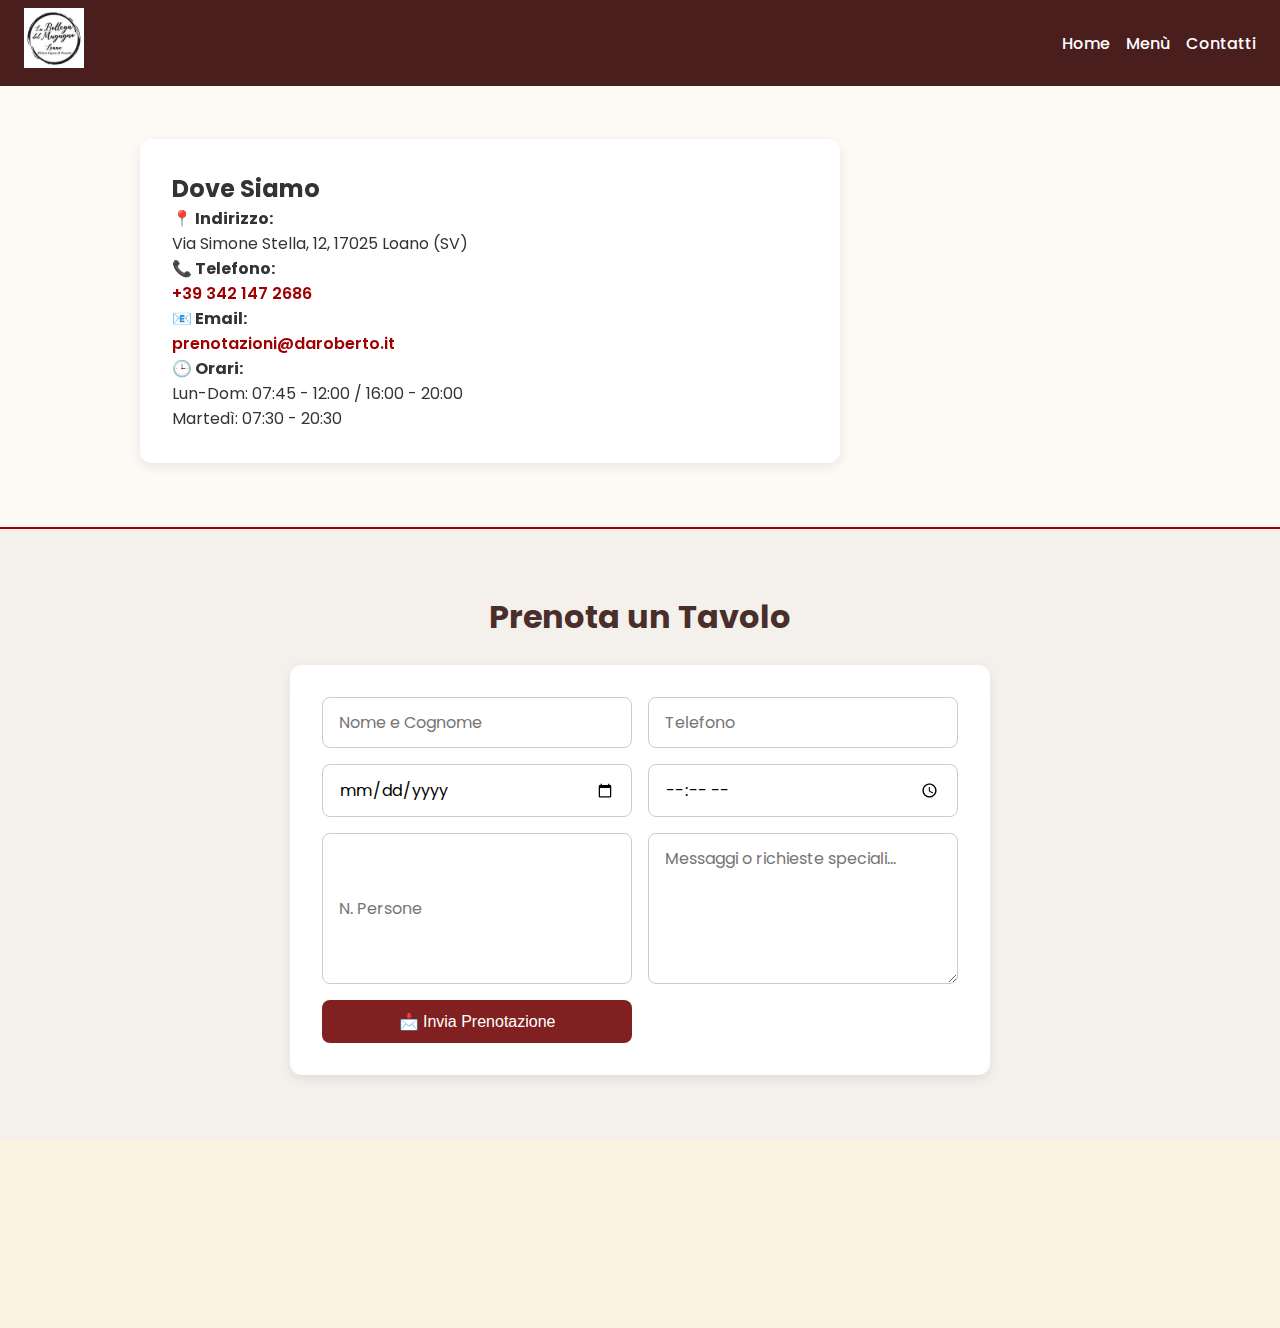
<file: contatti.html>
<!DOCTYPE html>
<html lang="it">
<head>
    <meta charset="UTF-8">
    <meta name="viewport" content="width=device-width, initial-scale=1.0">
    <title>Contatti - Bottega Del Mugugno</title>
    <link rel="icon" href="logo.jpg" type="image/png">

    <!-- Google Fonts -->
    <link href="https://fonts.googleapis.com/css2?family=Poppins:wght@400;600&display=swap" rel="stylesheet">

    <!-- CSS Personalizzato -->
    <link rel="stylesheet" href="style.css">

    <!-- AOS CSS -->
    <link href="https://unpkg.com/aos@2.3.4/dist/aos.css" rel="stylesheet">

    <!-- Script Navbar -->
    <script defer src="script.js"></script>
</head>
<body>
<div class="wrapper">

    <!-- Navbar -->
    <header id="navbar" class="navbar" data-aos="fade-down">
        <div class="container">
            <img src="logo.jpg" alt="Logo Bottega del Mugugno" class="logo">
            <div class="menu-toggle" id="menu-toggle">&#9776;</div>
            <nav id="nav-links" class="nav-links">
                <a href="index.html">Home</a>
                <a href="menu.html">Menù</a>
                <a href="contatti.html" class="active">Contatti</a>
            </nav>
        </div>
    </header>

    <!-- Hero -->
    <section class="hero-contact" data-aos="zoom-in">
        <h1>Contattaci</h1>
        <p>Per prenotazioni, eventi o qualsiasi informazione, siamo sempre disponibili.</p>
    </section>

    <!-- Info Contatto + Mappa -->
    <section class="contact-info enhanced-contact">
        <div class="info-box wide" data-aos="fade-right">
            <h2>Dove Siamo</h2>
            <p><strong>📍 Indirizzo:</strong><br> Via Simone Stella, 12, 17025 Loano (SV)</p>
            <p><strong>📞 Telefono:</strong><br> <a href="tel:+393421472686">+39 342 147 2686</a></p>
            <p><strong>📧 Email:</strong><br> <a href="mailto:prenotazioni@daroberto.it">prenotazioni@daroberto.it</a></p>
            <p><strong>🕒 Orari:</strong><br>
                Lun-Dom: 07:45 - 12:00 / 16:00 - 20:00<br>
                Martedì: 07:30 - 20:30
            </p>
        </div>

        <div class="map-box" data-aos="fade-left">
            <iframe
                    src="https://www.google.com/maps/embed?pb=!1m18!1m12!1m3!1d2863.020332931286!2d8.259384715365272!3d44.12508567910825!2m3!1f0!2f0!3f0!3m2!1i1024!2i768!4f13.1!3m3!1m2!1s0x12d297bca4b0873f%3A0x2b66a716e07ffea6!2sVia%20Simone%20Stella%2C%2012%2C%2017025%20Loano%20SV!5e0!3m2!1sit!2sit!4v1706047200000!5m2!1sit!2sit"
                    width="100%" height="300" style="border:0;" allowfullscreen="" loading="lazy" referrerpolicy="no-referrer-when-downgrade">
            </iframe>
        </div>
    </section>

    <!-- Form Prenotazione -->
    <section class="contact-form" data-aos="fade-up">
        <h2>Prenota un Tavolo</h2>
        <form action="mailto:prenotazioni@daroberto.it" method="POST" enctype="text/plain" class="form-grid">
            <input type="text" name="Nome" placeholder="Nome e Cognome" required>
            <input type="tel" name="Telefono" placeholder="Telefono" required>
            <input type="date" name="Data" required>
            <input type="time" name="Ora" required>
            <input type="number" name="Persone" placeholder="N. Persone" min="1" required>
            <textarea name="Messaggio" rows="5" placeholder="Messaggi o richieste speciali..."></textarea>
            <button type="submit" class="btn">📩 Invia Prenotazione</button>
        </form>
    </section>

    <!-- Footer -->
    <footer data-aos="fade-up">
        <p>&copy; 2025 Ristorante Bottega Del Mugugno - Tutti i diritti riservati - Realizzato da Fabio Merello</p>
    </footer>

</div>

<!-- AOS Script -->
<script src="https://unpkg.com/aos@2.3.4/dist/aos.js"></script>
<script>
    AOS.init({
        duration: 1000,
        once: true
    });
</script>

</body>
</html>
</file>
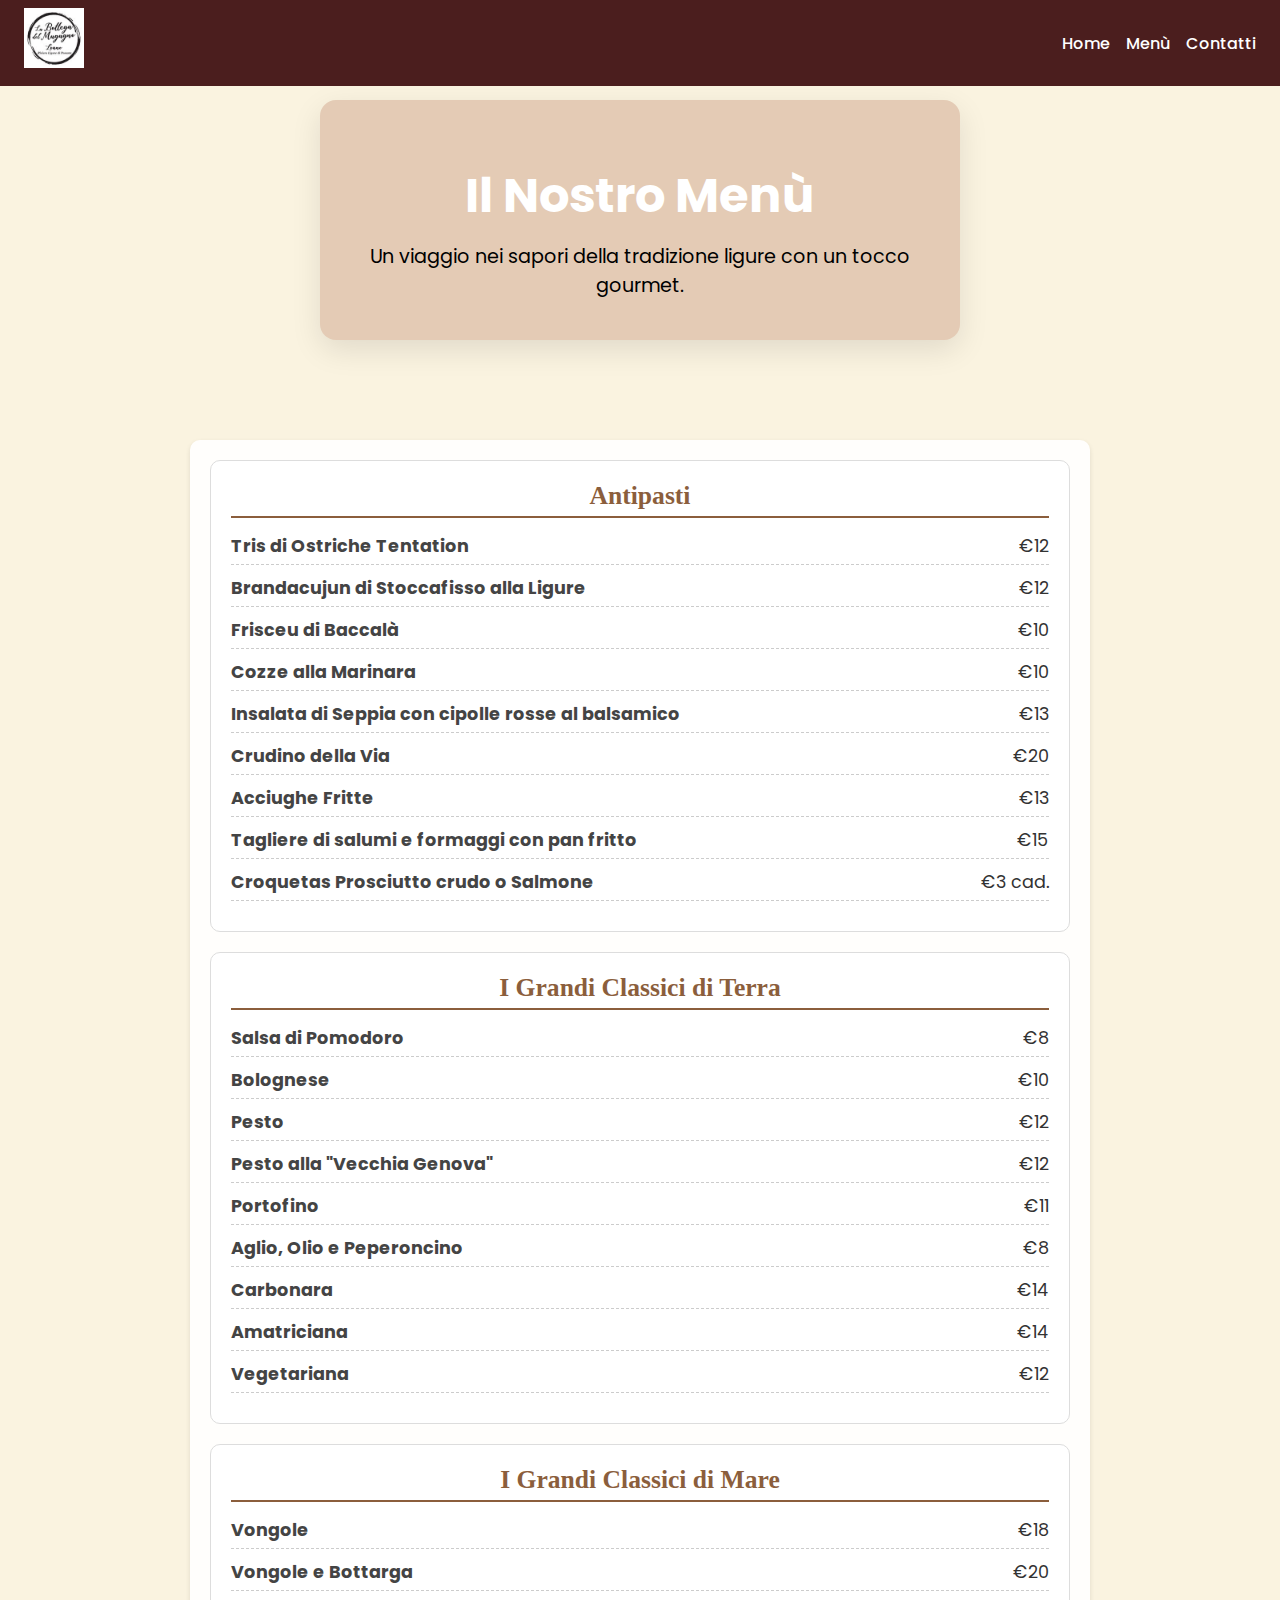
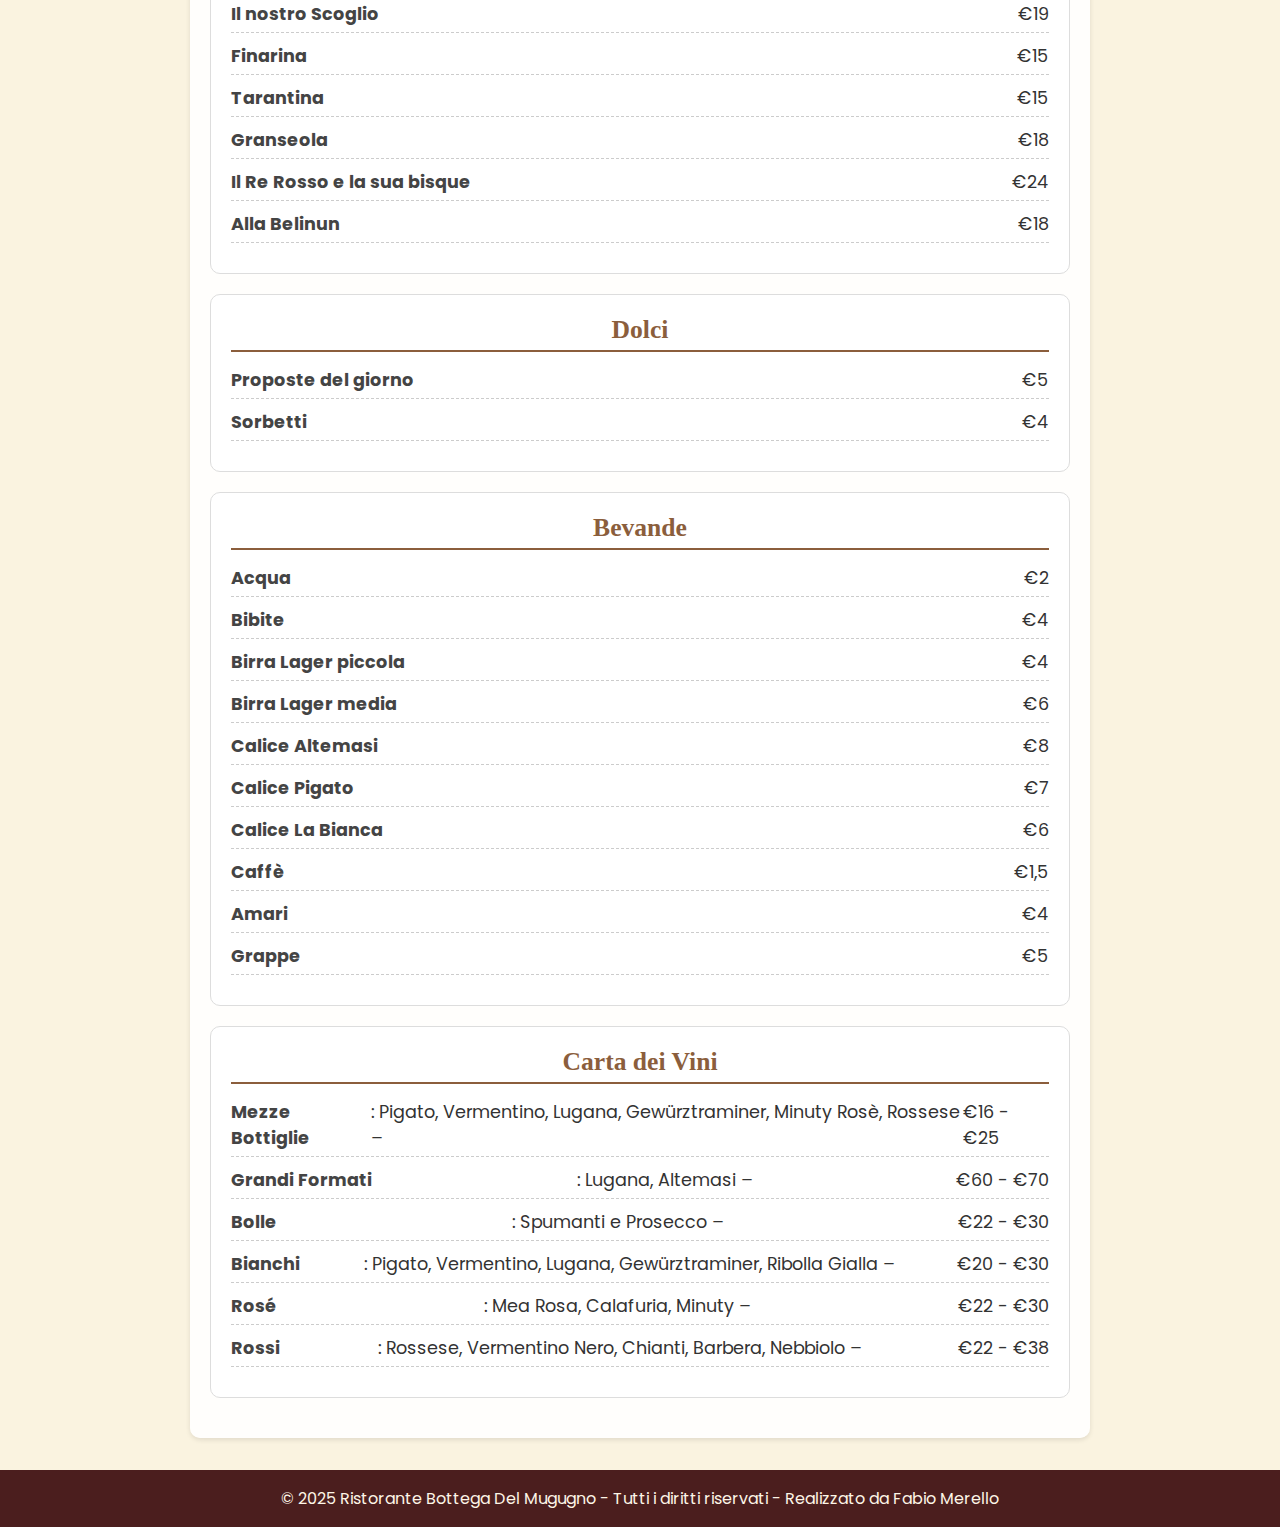
<file: menu.html>
<!DOCTYPE html>
<html lang="it">
<head>
    <meta charset="UTF-8" />
    <meta name="viewport" content="width=device-width, initial-scale=1" />
    <title>Menù - Ristorante Bottega Del Mugugno</title>
    <link rel="icon" href="logo.jpg" type="image/png">
    <script defer src="script.js"></script>
    <link rel="stylesheet" href="style.css" />
    <link href="https://fonts.googleapis.com/css2?family=Poppins:wght@400;600&display=swap" rel="stylesheet" />
</head>
<body>
<div class="wrapper">

    <!-- Navbar -->
    <header id="navbar" class="navbar">
        <div class="container">
            <img src="logo.jpg" alt="Logo" class="logo" />
            <div class="menu-toggle" id="menu-toggle">&#9776;</div>
            <nav id="nav-links" class="nav-links">
                <a href="index.html">Home</a>
                <a href="menu.html" class="active">Menù</a>
                <a href="contatti.html">Contatti</a>
            </nav>
        </div>
    </header>

    <!-- Hero Menu -->
    <section class="hero-menu">
        <h1>Il Nostro Menù</h1>
        <p>Un viaggio nei sapori della tradizione ligure con un tocco gourmet.</p>
    </section>

    <!-- Menù Section -->
    <section class="menu-section">

        <div class="menu-category">
            <h2>Antipasti</h2>
            <ul>
                <li><strong>Tris di Ostriche Tentation</strong> <span>€12</span></li>
                <li><strong>Brandacujun di Stoccafisso alla Ligure</strong> <span>€12</span></li>
                <li><strong>Frisceu di Baccalà</strong> <span>€10</span></li>
                <li><strong>Cozze alla Marinara</strong> <span>€10</span></li>
                <li><strong>Insalata di Seppia con cipolle rosse al balsamico</strong> <span>€13</span></li>
                <li><strong>Crudino della Via</strong> <span>€20</span></li>
                <li><strong>Acciughe Fritte</strong> <span>€13</span></li>
                <li><strong>Tagliere di salumi e formaggi con pan fritto</strong> <span>€15</span></li>
                <li><strong>Croquetas Prosciutto crudo o Salmone</strong> <span>€3 cad.</span></li>
            </ul>
            </div>

        <div class="menu-category">
            <h2>I Grandi Classici di Terra</h2>
            <ul>
                <li><strong>Salsa di Pomodoro</strong> <span>€8</span></li>
                <li><strong>Bolognese</strong> <span>€10</span></li>
                <li><strong>Pesto</strong> <span>€12</span></li>
                <li><strong>Pesto alla "Vecchia Genova"</strong> <span>€12</span></li>
                <li><strong>Portofino</strong> <span>€11</span></li>
                <li><strong>Aglio, Olio e Peperoncino</strong> <span>€8</span></li>
                <li><strong>Carbonara</strong> <span>€14</span></li>
                <li><strong>Amatriciana</strong> <span>€14</span></li>
                <li><strong>Vegetariana</strong> <span>€12</span></li>
            </ul>
            </div>

        <div class="menu-category">
            <h2>I Grandi Classici di Mare</h2>
            <ul>
                <li><strong>Vongole</strong> <span>€18</span></li>
                <li><strong>Vongole e Bottarga</strong> <span>€20</span></li>
                <li><strong>Il nostro Scoglio</strong> <span>€19</span></li>
                <li><strong>Finarina</strong> <span>€15</span></li>
                <li><strong>Tarantina</strong> <span>€15</span></li>
                <li><strong>Granseola</strong> <span>€18</span></li>
                <li><strong>Il Re Rosso e la sua bisque</strong> <span>€24</span></li>
                <li><strong>Alla Belinun</strong> <span>€18</span></li>
            </ul>
            </div>

        <div class="menu-category">
            <h2>Dolci</h2>
            <ul>
                <li><strong>Proposte del giorno</strong> <span>€5</span></li>
                <li><strong>Sorbetti</strong> <span>€4</span></li>
            </ul>

        </div>

        <div class="menu-category">
            <h2>Bevande</h2>
            <ul>
                <li><strong>Acqua</strong> <span>€2</span></li>
                <li><strong>Bibite</strong> <span>€4</span></li>
                <li><strong>Birra Lager piccola</strong> <span>€4</span></li>
                <li><strong>Birra Lager media</strong> <span>€6</span></li>
                <li><strong>Calice Altemasi</strong> <span>€8</span></li>
                <li><strong>Calice Pigato</strong> <span>€7</span></li>
                <li><strong>Calice La Bianca</strong> <span>€6</span></li>
                <li><strong>Caffè</strong> <span>€1,5</span></li>
                <li><strong>Amari</strong> <span>€4</span></li>
                <li><strong>Grappe</strong> <span>€5</span></li>
            </ul>
        </div>

        <div class="menu-category">
            <h2>Carta dei Vini</h2>
            <ul>
                <li><strong>Mezze Bottiglie</strong>: Pigato, Vermentino, Lugana, Gewürztraminer, Minuty Rosè, Rossese – <span>€16 - €25</span></li>
                <li><strong>Grandi Formati</strong>: Lugana, Altemasi – <span>€60 - €70</span></li>
                <li><strong>Bolle</strong>: Spumanti e Prosecco – <span>€22 - €30</span></li>
                <li><strong>Bianchi</strong>: Pigato, Vermentino, Lugana, Gewürztraminer, Ribolla Gialla – <span>€20 - €30</span></li>
                <li><strong>Rosé</strong>: Mea Rosa, Calafuria, Minuty – <span>€22 - €30</span></li>
                <li><strong>Rossi</strong>: Rossese, Vermentino Nero, Chianti, Barbera, Nebbiolo – <span>€22 - €38</span></li>
            </ul>
        </div>

    </section>

    <!-- Footer -->
    <footer>
        <p>&copy; 2025 Ristorante Bottega Del Mugugno - Tutti i diritti riservati - Realizzato da Fabio Merello</p>
    </footer>

</div>
</body>
</html>
</file>
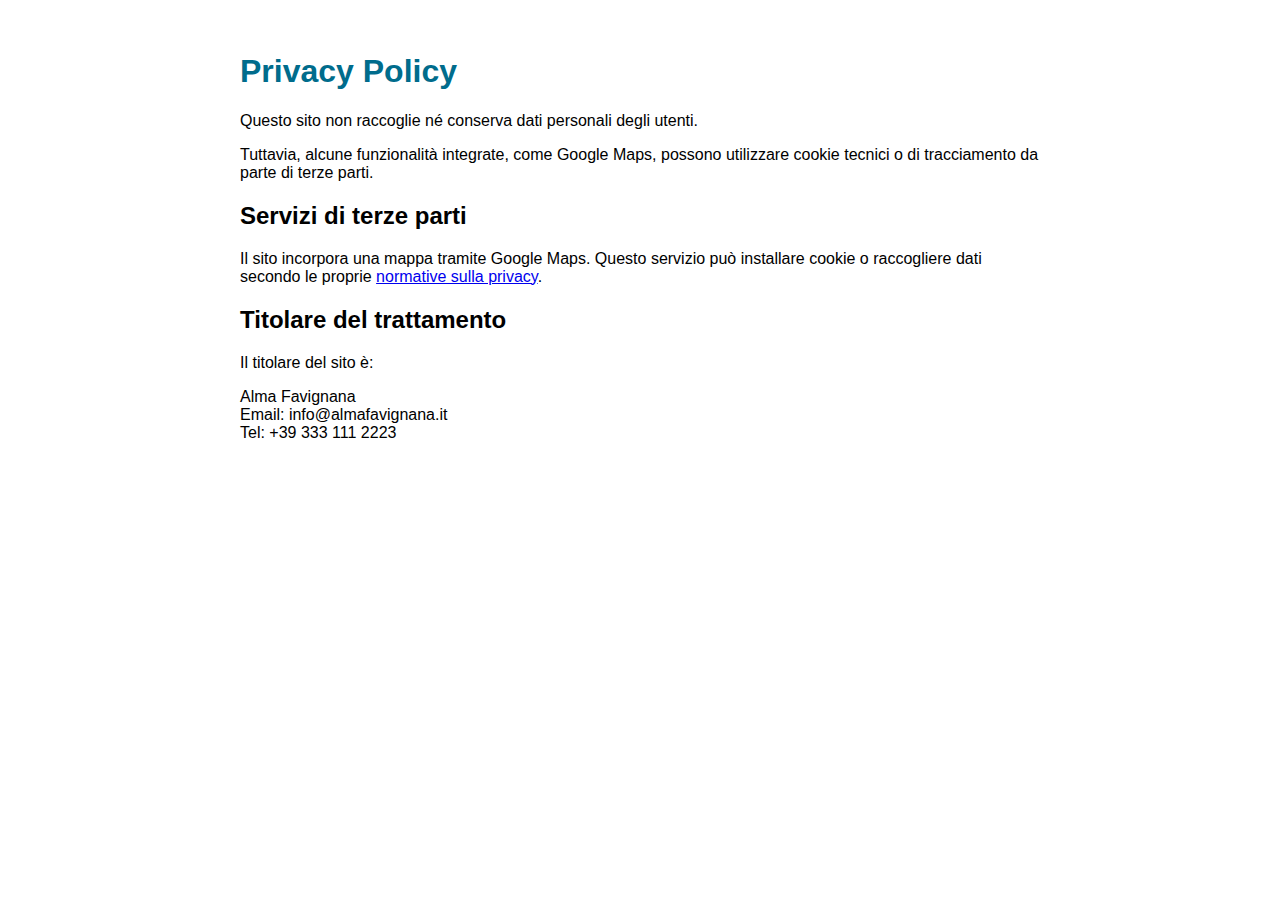
<file: privacy.html>
<!DOCTYPE html>
<html lang="it">
<head>
    <meta charset="UTF-8">
    <title>Privacy Policy</title>
    <style>
        body { font-family: sans-serif; padding: 2rem; max-width: 800px; margin: auto; }
        h1 { color: #006c8c; }
    </style>
</head>
<body>
<h1>Privacy Policy</h1>
<p>Questo sito non raccoglie né conserva dati personali degli utenti.</p>
<p>Tuttavia, alcune funzionalità integrate, come Google Maps, possono utilizzare cookie tecnici o di tracciamento da parte di terze parti.</p>
<h2>Servizi di terze parti</h2>
<p>
    Il sito incorpora una mappa tramite Google Maps. Questo servizio può installare cookie o raccogliere dati secondo le proprie <a href="https://policies.google.com/privacy?hl=it" target="_blank" rel="noopener">normative sulla privacy</a>.
</p>
<h2>Titolare del trattamento</h2>
<p>Il titolare del sito è:</p>
<p>
    Alma Favignana<br>
    Email: info@almafavignana.it<br>
    Tel: +39 333 111 2223
</p>
</body>
</html>
</file>
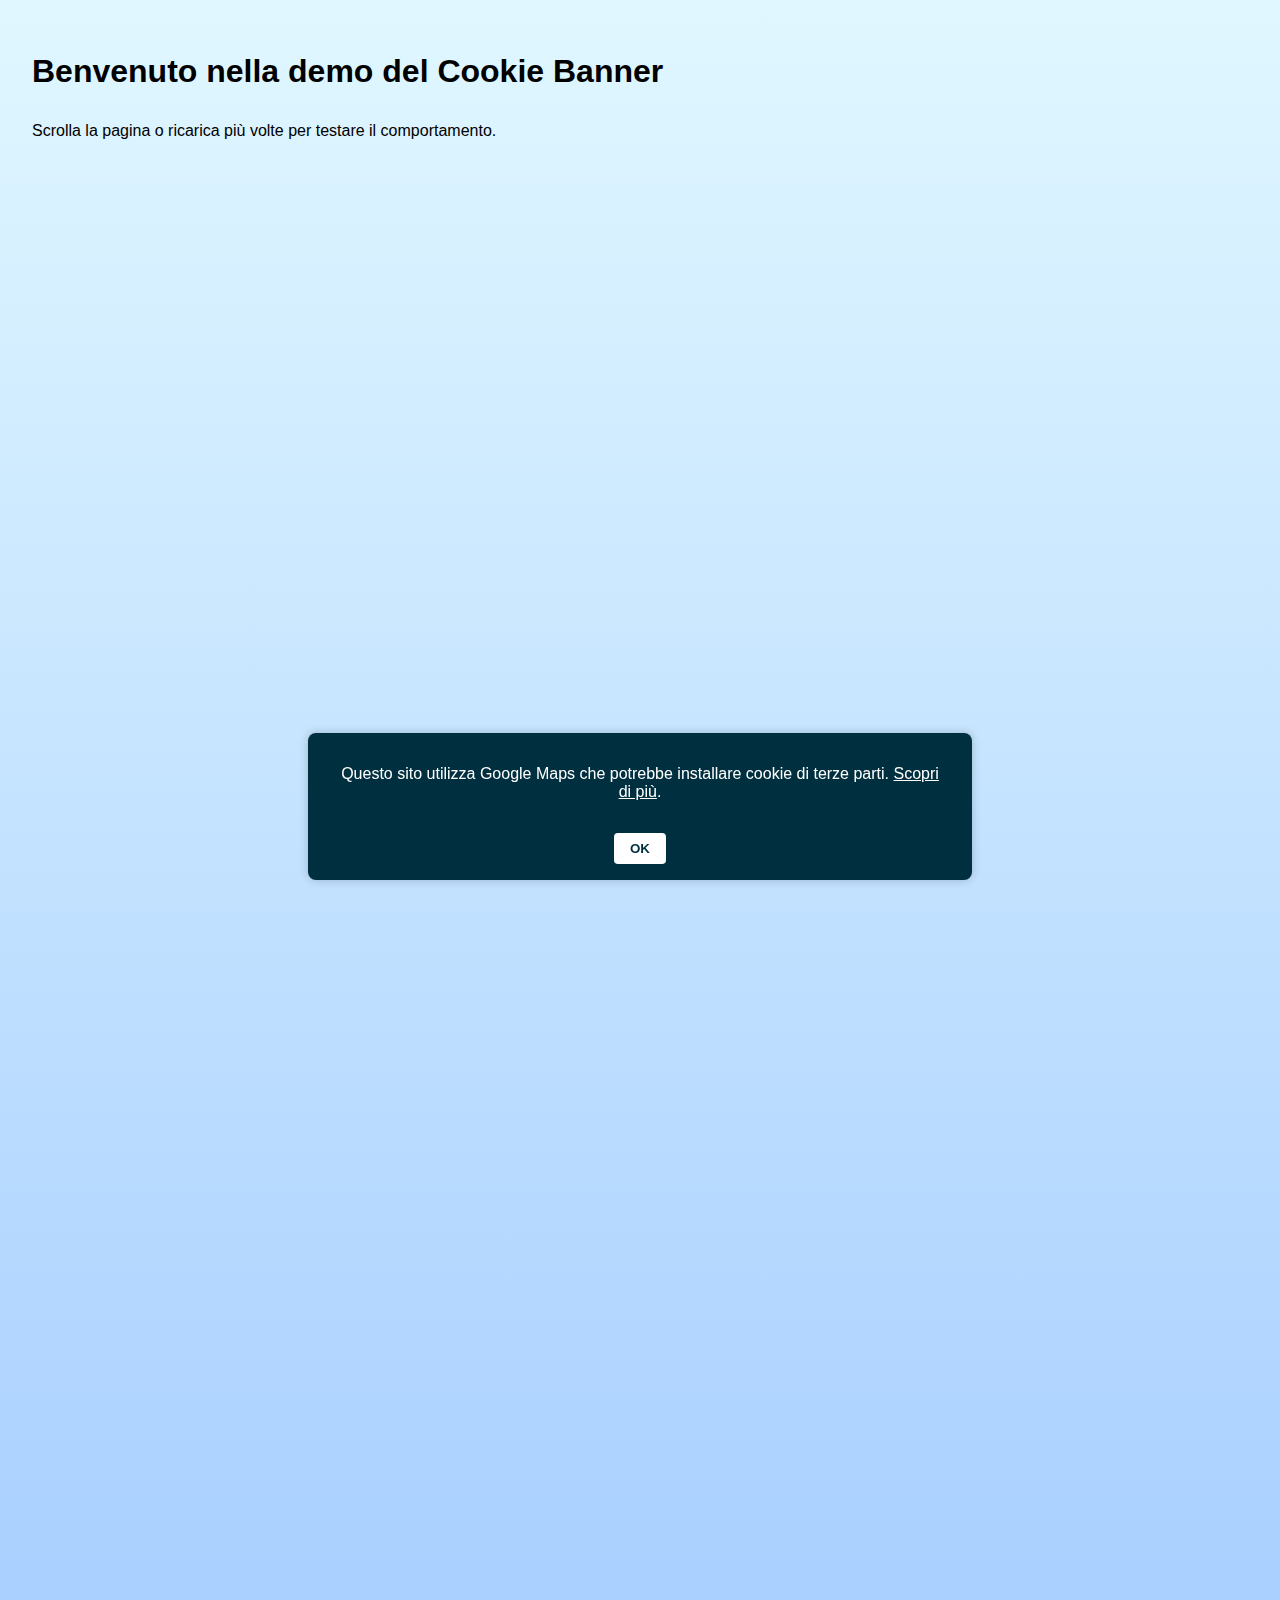
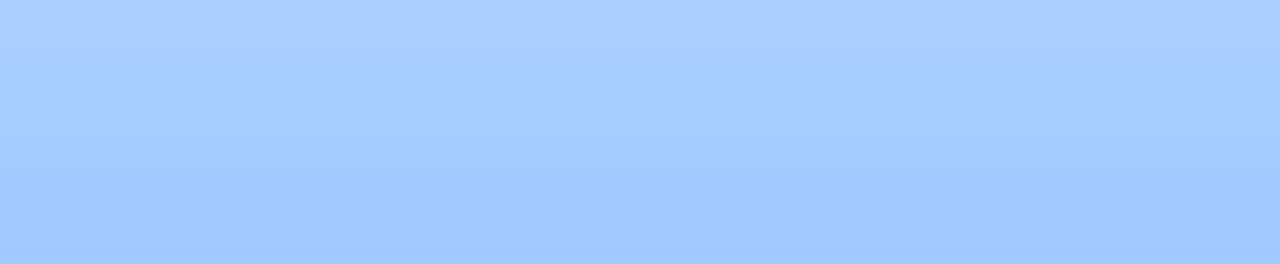
<file: test.html>
<!DOCTYPE html>
<html lang="it">
<head>
  <meta charset="UTF-8" />
  <meta name="viewport" content="width=device-width, initial-scale=1.0" />
  <title>Demo Cookie Banner</title>
  <style>
    body {
      margin: 0;
      font-family: 'Poppins', sans-serif;
      min-height: 200vh;
      padding: 2rem;
      background: linear-gradient(#e0f7ff, #a0c9ff);
    }

    h1 {
      margin-bottom: 2rem;
    }

    /* ========================
       COOKIE BANNER
    ========================= */
    #cookie-banner {
      position: fixed;
      bottom: 20px;
      left: 50%;
      transform: translateX(-50%) translateY(50px);
      opacity: 0;
      background-color: #00303f;
      color: white;
      padding: 1rem 2rem;
      border-radius: 8px;
      box-shadow: 0 0 10px rgba(0, 0, 0, 0.2);
      transition: all 0.5s ease;
      z-index: 9999;
      display: none;
      max-width: 90%;
      width: 600px;
      text-align: center;
      font-family: 'Poppins', sans-serif;
      flex-direction: column;
      align-items: center;
    }

    #cookie-banner.show {
      display: flex;
      transform: translateX(-50%) translateY(0);
      opacity: 1;
    }

    #cookie-banner button {
      margin-top: 1rem;
      padding: 0.5rem 1rem;
      background-color: white;
      color: #00303f;
      border: none;
      border-radius: 4px;
      font-weight: bold;
      cursor: pointer;
      transition: background-color 0.3s ease;
    }

    #cookie-banner button:hover {
      background-color: #005fa3;
      color: white;
    }

    #cookie-banner a {
      color: white;
      text-decoration: underline;
    }
  </style>
</head>
<body>

<h1>Benvenuto nella demo del Cookie Banner</h1>
<p>Scrolla la pagina o ricarica più volte per testare il comportamento.</p>

<!-- COOKIE BANNER -->
<div id="cookie-banner">
  <p>
    Questo sito utilizza Google Maps che potrebbe installare cookie di terze parti.
    <a href="privacy.html" target="_blank" rel="noopener">Scopri di più</a>.
  </p>
  <button id="accept-cookies">OK</button>
</div>

<script>
  document.addEventListener("DOMContentLoaded", () => {
    const banner = document.getElementById('cookie-banner');
    const acceptBtn = document.getElementById('accept-cookies');

    function hideBanner() {
      if (!banner) return;
      banner.classList.remove('show');
      setTimeout(() => {
        banner.style.display = 'none';
      }, 600); // attesa per animazione
    }

    function showBanner() {
      if (!banner) return;
      banner.style.display = 'flex';
      setTimeout(() => {
        banner.classList.add('show');
      }, 50);
    }

    // RIMUOVI IL COMMENTO QUI SOTTO PER TESTARE SEMPRE IL BANNER
    // localStorage.removeItem('cookieAccepted');

    if (banner && localStorage.getItem('cookieAccepted') !== 'true') {
      showBanner();
    }

    if (acceptBtn) {
      acceptBtn.addEventListener('click', () => {
        localStorage.setItem('cookieAccepted', 'true');
        hideBanner();
      });
    }
  });
</script>

</body>
</html>
</file>
<file: style.css>
/* === Reset e base === */
* {
    margin: 0;
    padding: 0;
    box-sizing: border-box;
}

body, html {
    height: 100%;
}

body {
    font-family: 'Poppins', sans-serif;
    background: #FAF3E0; /* crema */
    color: #333;
    opacity: 0;
    transition: opacity 1s ease-in;
}

body.loaded {
    opacity: 1;
}

.wrapper {
    min-height: 100%;
    display: flex;
    flex-direction: column;
}

main {
    flex: 1;
}

/* === Navbar elegante === */
* {
    margin: 0;
    padding: 0;
    box-sizing: border-box;
}

body {
    font-family: 'Poppins', sans-serif;
}

/* Navbar base */
.navbar {
    position: fixed;
    top: 0;
    width: 100%;
    background-color: #4b1e1e; /* rosso vino */
    color: #FDF5E6; /* crema */
    z-index: 1000;
    transition: transform 0.3s ease;
    padding: 0.5rem 1.5rem;
}

.container {
    display: flex;
    align-items: center;
    justify-content: space-between;
}

.logo {
    height: 60px;
    margin-bottom: 10px;
}

.nav-links {
    display: flex;
    flex-direction: row;
    gap: 1rem;
    transition: max-height 0.3s ease, opacity 0.3s ease;
}

.nav-links a {
    color: white;
    text-decoration: none;
    font-weight: 500;
    transition: color 0.3s;
}

.nav-links a:hover {
    color: #1abc9c;
}

/* Mobile */
.menu-toggle {
    display: none;
    font-size: 2rem;
    cursor: pointer;
    color: white;
}

@media (max-width: 768px) {
    .container {
        flex-direction: row;
        justify-content: space-between;
        align-items: center;
        padding: 0 1rem;
    }

    .logo {
        margin: 0;
        height: 50px;
    }

    .menu-toggle {
        display: block;
        font-size: 2rem;
        cursor: pointer;
        color: white;
    }

    .nav-links {
        flex-direction: column;
        align-items: center;
        overflow: hidden;
        background-color: #4b1e1e; /* rosso scuro */
        width: 100%;
        max-height: 0;
        opacity: 0;
        transition: max-height 0.4s ease, opacity 0.4s ease;
    }

    .nav-links.open {
        max-height: 500px; /* abbastanza per i link */
        opacity: 1;
    }

    .nav-links a {
        padding: 0.75rem 0;
        width: 100%;
        text-align: center;
        border-bottom: 1px solid rgba(255, 255, 255, 0.1);
    }
}


@keyframes slideDown {
    0% { transform: translateY(-100%); opacity: 0; }
    100% { transform: translateY(0); opacity: 1; }
}

/* Carosello */
.carousel {
    position: relative;
    width: 100%;
    height: 75vh;
    margin-top: 65px;
    overflow: hidden;
    box-shadow: 0 10px 20px rgba(0, 0, 0, 0.25);
}

.carousel-container {
    position: relative;
    width: 100%;
    height: 100%;
}

.slide {
    position: absolute;
    top: 0;
    left: 0;
    width: 100%;
    height: 100%;
    opacity: 0;
    transition: opacity 1s ease;
}

.slide img {
    width: 100%;
    height: 100%;
    object-fit: cover;
    display: block;
}

.slide.active {
    opacity: 1;
    z-index: 1;
}

/* effetto da deckstop */
.carousel-overlay-text {
    display: none;
    position: absolute;
    top: 50%;
    left: 50%;
    transform: translate(-50%, -50%);
    color: #d9cfcf;
    font-size: 3rem;
    font-weight: 700;
    font-family: 'Poppins', sans-serif;
    text-align: center;
    z-index: 10;
    pointer-events: none; /* così non interferisce con click */
}

@media(min-width: 769px) {
    .carousel {
        position: relative;
    }
    .carousel-overlay-text {
        display: block;
    }
}

.carousel-container::before {
    content: "";
    position: absolute;
    inset: 0;
    background-color: rgba(139, 0, 0, 0.5); /* rosso scuro con trasparenza */
    z-index: 5;
    pointer-events: none;
}

/* === Hero === */
.hero {
    text-align: center;
    padding: 4rem 2rem;
    background: linear-gradient(135deg, #8B0000, #6a0000); /* rosso vino */
    color: #FAF3E0;
    border-radius: 16px;
    margin: 2rem;
    box-shadow: 0 10px 25px rgba(0, 0, 0, 0.25);
}

.hero-logo {
    max-width: 300px;
    margin-bottom: 1.5rem;
    border-radius: 12px;
    box-shadow: 0 4px 20px rgba(0, 0, 0, 0.3);
}

.hero h1 {
    font-size: 2.5rem;
    font-weight: 600;
    text-shadow: 2px 2px 6px rgba(0, 0, 0, 0.3);
}

/* === Descrizione / Sezioni testuali === */
.descrizione {
    max-width: 1200px;
    margin: 4rem auto;
    padding: 0 2rem;
}

.riga {
    display: flex;
    flex-wrap: wrap;
    align-items: center;
    gap: 2rem;
    margin-bottom: 4rem;
}

.riga img {
    flex: 1 1 300px;
    max-width: 100%;
    border-radius: 12px;
    box-shadow: 0 4px 16px rgba(0,0,0,0.1);
}

.riga .testo {
    flex: 1 1 400px;
}

.riga .testo h2 {
    font-size: 1.8rem;
    margin-bottom: 1rem;
    color: #8B0000; /* rosso vino */
}

.riga .testo p {
    font-size: 1.1rem;
    line-height: 1.6;
    color: #333;
}

.riga.inversa {
    flex-direction: row-reverse;
}

/* === Galleria === */
.titolo-sezione {
    text-align: center;
    font-size: 2rem;
    margin-top: 3rem;
    margin-bottom: 2rem;
    color: #8B0000;
    font-weight: 700;
}

.galleria {
    display: grid;
    grid-template-columns: repeat(auto-fit, minmax(150px, 1fr));
    gap: 2rem;
    padding: 2rem;
    justify-items: center;
    margin-top: 3rem;
    margin-bottom: 3rem;
}

.galleria .item {
    text-align: center;
    max-width: 180px;
}

.galleria .item img {
    width: 100%;
    border-radius: 12px;
    box-shadow: 0 4px 12px rgba(0,0,0,0.15);
    transition: transform 0.3s;
}

.galleria .item img:hover {
    transform: scale(1.05);
}

.galleria .item p {
    margin-top: 0.5rem;
    font-weight: 500;
    font-size: 1rem;
    color: #333;
}

/* === Orari === */
.orari h2 {
    text-align: center;
    margin-bottom: 1rem;
    color: #556B2F; /* verde oliva */
}

.orari-table {
    width: 100%;
    max-width: 600px;
    margin: 0 auto 40px;
    border-collapse: collapse;
    background-color: #fff;
    border-radius: 8px;
    overflow: hidden;
    box-shadow: 0 2px 8px rgba(0,0,0,0.1);
    font-size: 1rem;
}

.orari-table th,
.orari-table td {
    padding: 12px 16px;
    text-align: left;
    border-bottom: 1px solid #ddd;
}

.orari-table th {
    background-color: #8B0000;
    color: white;
}

.orari-table tr:last-child td {
    border-bottom: none;
}

/* === Mappa === */
.mappa {
    text-align: center;
    padding: 30px 20px;
}

.mappa h2 {
    font-family: 'Poppins', sans-serif;
    font-size: 1.8rem;
    font-weight: 600;
    color: #333;
    margin-bottom: 20px; /* spazio tra testo e mappa */
}

.map-container {
    position: relative;
    width: 100%;
    max-width: 600px; /* NON troppo grande, perfetto anche su desktop */
    margin: 0 auto; /* centrato */
    padding-top: 56.25%; /* rapporto 16:9 */
    border-radius: 10px;
    overflow: hidden;
    box-shadow: 0 4px 10px rgba(0, 0, 0, 0.15);
}

.map-container iframe {
    position: absolute;
    top: 0;
    left: 0;
    width: 100%;
    height: 100%;
    border: 0;
}

@media (max-width: 480px) {
    .mappa h2 {
        font-size: 1.4rem;
    }
    .map-container {
        max-width: 90%; /* su mobile occupa quasi tutta la larghezza */
    }
}

/* === Footer === */
footer {
    background-color: #4b1e1e;
    color: #FDF5E6;
    text-align: center;
    padding: 1rem;
    margin-top: 2rem;
}

/* === Responsive === */
@media (max-width: 1024px) {
    .riga {
        flex-direction: column;
    }
    .hero h1 {
        font-size: 2rem;
    }
}

@media (max-width: 768px) {
    .menu-toggle {
        display: block;
        font-size: 1.8rem;
        cursor: pointer;
        user-select: none;
    }
}

@media (max-width: 480px) {
    .hero h1 {
        font-size: 1.5rem;
    }
    .hero-logo {
        width: 70px;
    }
}

/* contatti.html */

.enhanced-contact {
    display: flex;
    justify-content: center;
    padding: 2rem;
    background-color: #f9f5f0;
    border-top: 2px solid #a00000;
    border-bottom: 2px solid #a00000;
}


.info-box.wide a {
    color: #a00000;
    text-decoration: none;
    font-weight: 600;
}

.contact-info {
    display: flex;
    justify-content: center;
    padding: 4rem 2rem; /* Spazio sopra e sotto */
    background-color: #fdfaf6; /* crema chiaro */
}

.info-box.wide {
    max-width: 700px;
    width: 100%;
    background-color: #fff;
    padding: 2rem;
    border-radius: 12px;
    box-shadow: 0 4px 12px rgba(0,0,0,0.08);
}

.contact-form {
    padding: 4rem 2rem;
    background-color: #f4f1ec; /* crema */
    text-align: center;
}

.contact-form h2 {
    font-size: 2rem;
    color: #4a2e2a; /* rosso vino */
    margin-bottom: 1.5rem;
}

.contact-form form {
    max-width: 700px;
    margin: 0 auto;
    background: #fff;
    padding: 2rem;
    border-radius: 12px;
    box-shadow: 0 4px 12px rgba(0,0,0,0.08);
}

.form-grid {
    display: grid;
    grid-template-columns: repeat(auto-fit, minmax(220px, 1fr));
    gap: 1rem;
    margin-bottom: 1rem;
}

.contact-form input,
.contact-form textarea {
    width: 100%;
    padding: 0.75rem 1rem;
    border: 1px solid #ccc;
    border-radius: 8px;
    font-family: 'Poppins', sans-serif;
    font-size: 1rem;
}

.contact-form textarea {
    resize: vertical;
}

.contact-form .btn {
    background-color: #802020; /* rosso vino */
    color: #fff;
    border: none;
    padding: 0.75rem 2rem;
    font-size: 1rem;
    border-radius: 8px;
    cursor: pointer;
    transition: background-color 0.3s;
}

.contact-form .btn:hover {
    background-color: #a83232;
}

/* menu.html */
.hero-menu {
    text-align: center;
    margin-top: 100px;
    margin-bottom: 100px;
    padding: 60px 20px 40px;
    background-color: #e4cbb5; /* Colore di fallback nel caso l'immagine non si carichi */
    background-image: url("https://media.istockphoto.com/id/2221490864/it/foto/tagliatelle-with-bolognese-sauce.jpg?s=612x612&w=0&k=20&c=VJXcoErag-yUcB4bu4tsOdoBuUganEhf0Yw9rSbat7A="); /* Percorso della tua immagine */
    background-size: cover; /* L'immagine copre tutto il contenitore */
    background-position: center; /* Centra l'immagine */
    background-repeat: no-repeat; /* Evita ripetizioni */
    color: #4a3b2b;
    box-shadow: 0 10px 30px rgba(0, 0, 0, 0.1);
    border-radius: 16px;
    max-width: 1000px;
    margin-left: auto;
    margin-right: auto;
}
.hero-menu h1 {
    font-size: 3rem;
    color: #ffffff;
}
.hero-menu p {
    font-size: 1.2rem;
    color: #000000;
    max-width: 600px;
    margin: 10px auto 0;
}

.menu-section {
    max-width: 900px;
    margin: 0 auto;
    padding: 20px;
    background: rgba(255, 255, 255, 0.9);
    background-image: url('https://www.transparenttextures.com/patterns/aged-paper.png');
    background-repeat: repeat;
    border-radius: 10px;
    box-shadow: 0 2px 5px rgba(0,0,0,0.1);
}

.menu-category {
    background: rgba(255, 255, 255, 0.8);
    border-radius: 10px;
    margin-bottom: 20px;
    padding: 20px;
    border: 1px solid #ddd;
}

.menu-category h2 {
    font-family: "Times New Roman", serif;
    font-size: 1.6rem;
    color: #8b5e3c;
    border-bottom: 2px solid #8b5e3c;
    padding-bottom: 5px;
    margin-bottom: 15px;
    text-align: center;
}

.menu-category ul {
    list-style: none;
    padding: 0;
    margin: 0;
}

.menu-category li {
    font-size: 1.1rem;
    margin-bottom: 10px;
    display: flex;
    justify-content: space-between;
    border-bottom: 1px dashed #ccc;
    padding-bottom: 5px;
}

.menu-category li strong {
    color: #444;
}

.menu-image {
    width: 100%;
    border-radius: 10px;
    margin-top: 15px;
    max-height: 180px;
    object-fit: cover;
}

/* Mobile responsive */
@media (max-width: 768px) {
    .menu-category {
        padding: 15px;
    }
    .menu-category h2 {
        font-size: 1.4rem;
    }
    .menu-category li {
        font-size: 1rem;
        flex-direction: column;
        align-items: flex-start;
    }
    .menu-category li strong {
        margin-bottom: 3px;
    }
    .menu-image {
        max-height: 150px;
    }
}
/* galleria */

.hero-gallery {
    background-image: url('https://media.istockphoto.com/id/104704117/it/foto/piatti-del-ristorante.jpg?s=612x612&w=0&k=20&c=g5XnViuY6ZirpT-ZMD7epg36LZmvRM9oRPbEumXw0ME='); /* Sostituisci con un'immagine tua */
    background-size: cover;
    background-position: center;
    color: #fdf7f2;
    text-align: center;
    padding: 120px 20px 100px;
    position: relative;
    border-radius: 16px;
    box-shadow: 0 10px 30px rgba(0, 0, 0, 0.2);
    margin: 100px auto 60px;
    max-width: 1100px;
}

.hero-gallery::before {
    content: "";
    position: absolute;
    top: 0; left: 0;
    width: 100%;
    height: 100%;
    background-color: rgba(74, 59, 43, 0.5); /* overlay scuro trasparente */
    border-radius: 16px;
}

.hero-gallery-content {
    position: relative;
    z-index: 2;
}

.hero-title {
    font-size: 3rem;
    font-weight: 700;
    margin-bottom: 20px;
    text-shadow: 1px 1px 6px rgba(0, 0, 0, 0.4);
}

.hero-subtitle {
    font-size: 1.3rem;
    font-weight: 400;
    text-shadow: 1px 1px 4px rgba(0, 0, 0, 0.3);
}

.gallery-grid {
    display: grid;
    grid-template-columns: repeat(auto-fit, minmax(250px, 1fr));
    gap: 20px;
    padding: 40px 20px;
    max-width: 1200px;
    margin: 0 auto;
}

.gallery-grid img {
    width: 100%;
    height: auto;
    border-radius: 12px;
    box-shadow: 0 6px 20px rgba(0, 0, 0, 0.1);
    transition: transform 0.3s ease;
}

.gallery-grid img:hover {
    transform: scale(1.03);
}

/* social */
.social-section {
    text-align: center;
    padding: 30px 20px;

    margin-top: 40px;
}

.social-section h2 {
    font-family: 'Poppins', sans-serif;
    font-weight: 600;
    margin-bottom: 20px;
    color: #333;
}

.social-icons {
    display: flex;
    justify-content: center;
    gap: 30px;
    flex-wrap: wrap;
}

.social-icons a img {
    width: 40px;
    height: 40px;
    transition: transform 0.3s ease;
}

.social-icons a:hover img,
.social-icons a:focus img {
    transform: scale(1.2);
    filter: brightness(1.2);
    outline: none;
}

@media (max-width: 480px) {
    .social-icons {
        gap: 20px;
    }
    .social-icons a img {
        width: 35px;
        height: 35px;
    }
}
</file>
